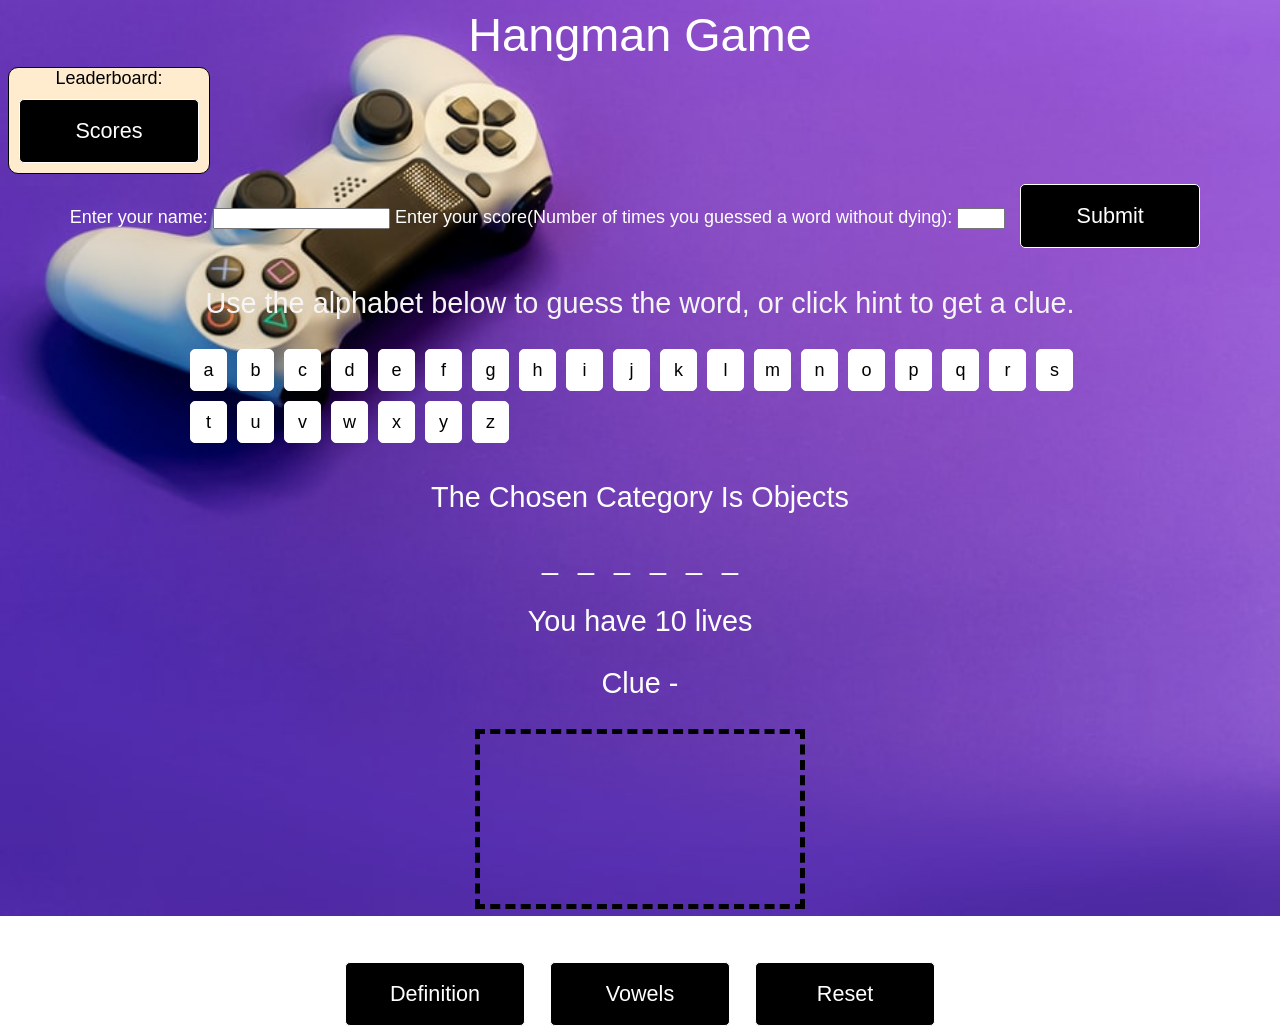
<file: docs/index.html>
<html>

<head>
    <link rel="stylesheet" href="./styling/styles.css">
    <script src="index.js" type="text/javascript"></script>
    <script src="./logic/hangman.js" text="/javascript"></script>
</head>

<body>
    <div class="heading-container">
        <h1 style="text-align:center">Hangman Game</h1>
        <div id="scoreitems">
            <div id="playerchart">Leaderboard:
            <button id="getresults">Scores</button>
            </div>
            
        </div>


        <label for="playername">Enter your name:</label>
        <input type="text" id="playername">

        <label for="playerscore">Enter your score(Number of times you guessed a word without dying):</label>
        <input type="number" max="10" min="0" id="playerscore"> <button id="submitdetails">Submit</button>

        <p style="text-align:center; color: whitesmoke;">Use the alphabet below to guess the word, or click hint to get a
            clue. </p>
    </div>
    <div class="wrapper">
        <div id="buttons">
        </div>
        <p id="catagoryName"></p>
        <div id="hold">
        </div>
        <p id="mylives"></p>
        <p id="clue">Clue -</p>
        <canvas id="stickman"></canvas>
        <div class="container">
            <h2 id="hintheader">Hints: Only 1 definition and vowel hint is available for each game!</h2>
            <button id="hint">Definition</button>
            <button id="vowelsHint">Vowels</button>
            <button id="reset">Reset</button>
        </div>
    </div>
</body>

</html>
</file>
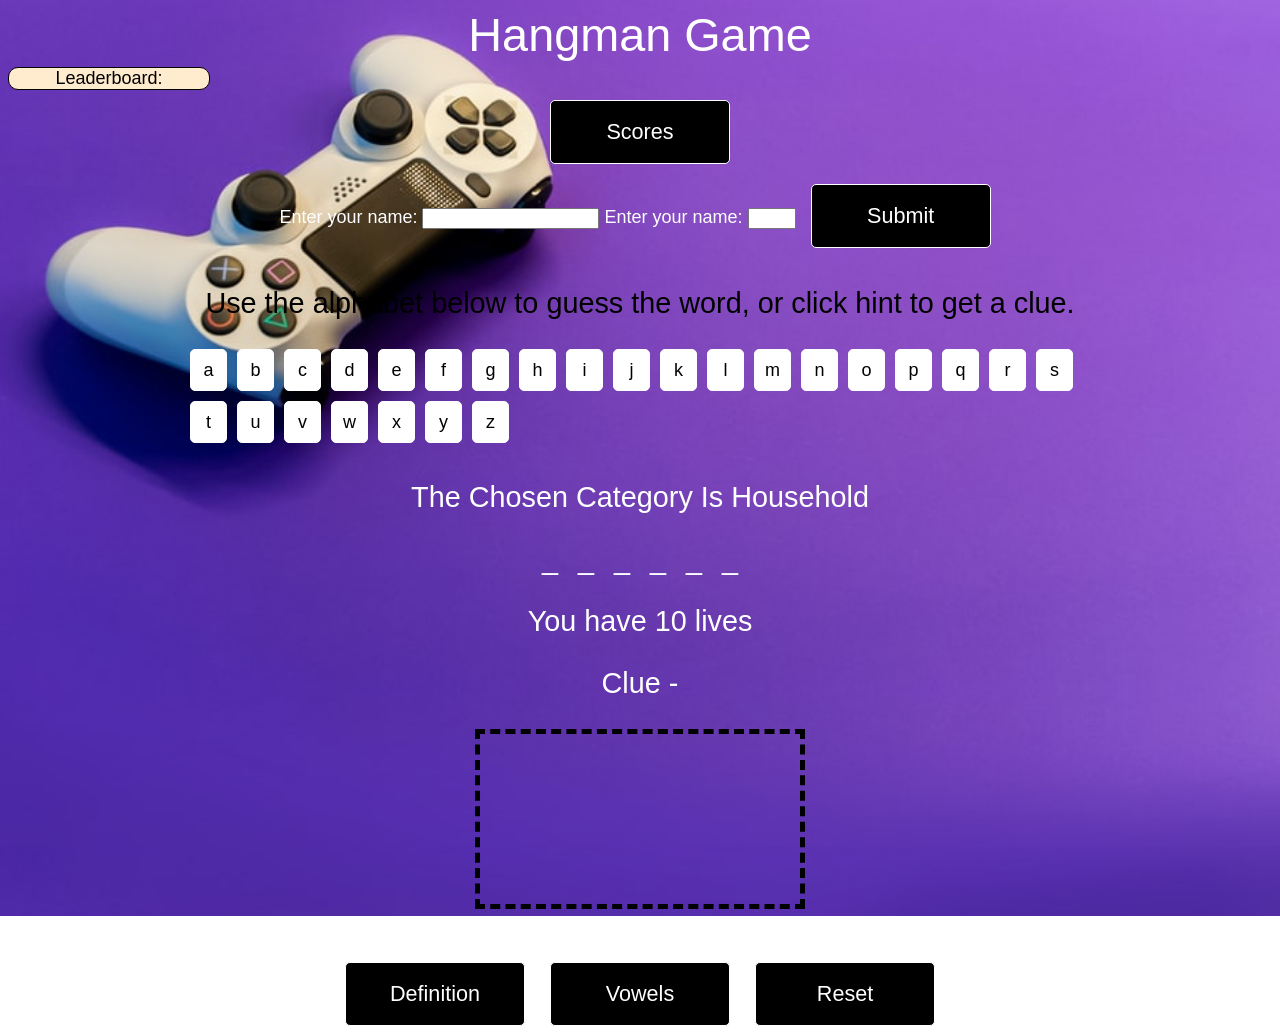
<file: Frontend/index.html>
<html>

<head>
    <link rel="stylesheet" href="./styling/styles.css">
    <script src="index.js" type="text/javascript"></script>
    <script src="./logic/hangman.js" text="/javascript"></script>
</head>

<body>
    <div class="heading-container">
        <h1 style="text-align:center">Hangman Game</h1>
        <div id="scoreitems">
            <div id="playerchart">Leaderboard:
                <br>

            </div>
            <button id="getresults">Scores</button>
        </div>


        <label for="playername">Enter your name:</label>
        <input type="text" id="playername">

        <label for="playerscore">Enter your name:</label>
        <input type="number" max="10" min="0" id="playerscore"> <button id="submitdetails">Submit</button>

        <p style="text-align:center; color: #000;">Use the alphabet below to guess the word, or click hint to get a
            clue. </p>
    </div>
    <div class="wrapper">
        <div id="buttons">
        </div>
        <p id="catagoryName"></p>
        <div id="hold">
        </div>
        <p id="mylives"></p>
        <p id="clue">Clue -</p>
        <canvas id="stickman"></canvas>
        <div class="container">
            <h2 id="hintheader">Hints: Only 1 definition and vowel hint is available for each game!</h2>
            <button id="hint">Definition</button>
            <button id="vowelsHint">Vowels</button>
            <button id="reset">Reset</button>
        </div>
    </div>
</body>

</html>
</file>
<file: docs/styling/styles.css>
/* Variabes */
/* Mixin's */
body {
  background: url('../images/gamebg.jpg');
  background-repeat: no-repeat;
  background-size: cover;
  font-family: "HelveticaNeue-Light", "Helvetica Neue Light", "Helvetica Neue", Helvetica, Arial, "Lucida Grande", sans-serif;
  color: #fff;
  height: 100%;
  text-align: center;
  font-size: 18px;
}
.wrappper {
  width: 100%;
  margin: 0 auto;
}
.wrappper:after {
  content: "";
  display: table;
  clear: both;
}
canvas {
  border: black dashed 5px;
  padding: 10px;
}
h1, h2, h3 {
  font-family: 'Roboto', sans-serif;
  font-weight: 100;
  margin: 5px 0;
}
h1 {
  font-size: 2.6em;
}
h2 {
  font-size: 1.6em;
}
p {
  font-size: 1.6em;
}
#alphabet {
  margin: 15px auto;
  padding: 0;
  max-width: 900px;
}
#alphabet:after {
  content: "";
  display: table;
  clear: both;
}
#alphabet li {
  float: left;
  margin: 0 10px 10px 0;
  list-style: none;
  width: 35px;
  height: 30px;
  padding-top: 10px;
  background: #fff;
  color: black;
  cursor: pointer;
  -moz-border-radius: 5px;
  -webkit-border-radius: 5px;
  border-radius: 5px;
  -khtml-border-radius: 5px;
  border: solid 1px #fff;
}
#alphabet li:hover {
  background: blue;
  border: solid 1px #fff;
  color: #fff;
}
#my-word {
  margin: 0;
  display: block;
  padding: 0;
  display: block;
}
#my-word li {
  position: relative;
  list-style: none;
  margin: 0;
  display: inline-block;
  padding: 0 10px;
  font-size: 1.6em;
}
.active {
  opacity: 0.4;
  filter: alpha(opacity=40);
  transition: all 1s ease-in;
  transition: all 0.3s ease-in-out;
  -webkit-transition: all 0.3s ease-in-out;
  cursor: default;
}
.active:hover {
  transition: all 1s ease-in;
  transition: all 0.3s ease-in-out;
  -webkit-transition: all 0.3s ease-in-out;
  opacity: 0.4;
  filter: alpha(opacity=40);
  transition: all 1s ease-in;
  transition: all 0.3s ease-in-out;
  -webkit-transition: all 0.3s ease-in-out;
}
#mylives {
  font-size: 1.6em;
  text-align: center;
  display: block;
}

#playerchart{
  width: 200px;
  border:1px solid #000;
  border-radius: 10px;
  background-color: blanchedalmond;
  color: #000;
}

#scoreitems{
align-items: center;
}

button {
  -moz-border-radius: 5px;
  -webkit-border-radius: 5px;
  border-radius: 5px;
  background: black;
  color: #fff;
  border: solid 1px #fff;
  text-decoration: none;
  cursor: pointer;
  font-size: 1.2em;
  padding: 18px 10px;
  width: 180px;
  margin: 10px;
  outline: none;
}

#submitname{
  font-size: small;
  background-color: gray;
  color: black;
  width: 80px;
  padding: 1px 2px;
}


button:hover {
  -webkit-transition: all 0.3s ease-in-out;
  -moz-transition: all 0.3s ease-in-out;
  transition: all 0.3s ease-in-out;
  background: #fff;
  border: solid 1px #fff;
  color: #c1d72e;
}
@media (max-width: 767px) {
  #alphabet {
    padding: 0 0 0 15px;
 }
}
@media (max-width: 480px) {
  #alphabet {
    padding: 0 0 0 25px;
 }
}
</file>
<file: Frontend/styling/styles.css>
/* Variabes */
/* Mixin's */
body {
  background: url('../images/gamebg.jpg');
  background-repeat: no-repeat;
  background-size: cover;
  font-family: "HelveticaNeue-Light", "Helvetica Neue Light", "Helvetica Neue", Helvetica, Arial, "Lucida Grande", sans-serif;
  color: #fff;
  height: 100%;
  text-align: center;
  font-size: 18px;
}
.wrappper {
  width: 100%;
  margin: 0 auto;
}
.wrappper:after {
  content: "";
  display: table;
  clear: both;
}
canvas {
  border: black dashed 5px;
  padding: 10px;
}
h1, h2, h3 {
  font-family: 'Roboto', sans-serif;
  font-weight: 100;
  margin: 5px 0;
}
h1 {
  font-size: 2.6em;
}
h2 {
  font-size: 1.6em;
}
p {
  font-size: 1.6em;
}
#alphabet {
  margin: 15px auto;
  padding: 0;
  max-width: 900px;
}
#alphabet:after {
  content: "";
  display: table;
  clear: both;
}
#alphabet li {
  float: left;
  margin: 0 10px 10px 0;
  list-style: none;
  width: 35px;
  height: 30px;
  padding-top: 10px;
  background: #fff;
  color: black;
  cursor: pointer;
  -moz-border-radius: 5px;
  -webkit-border-radius: 5px;
  border-radius: 5px;
  -khtml-border-radius: 5px;
  border: solid 1px #fff;
}
#alphabet li:hover {
  background: #c1d72e;
  border: solid 1px #fff;
  color: #fff;
}
#my-word {
  margin: 0;
  display: block;
  padding: 0;
  display: block;
}
#my-word li {
  position: relative;
  list-style: none;
  margin: 0;
  display: inline-block;
  padding: 0 10px;
  font-size: 1.6em;
}
.active {
  opacity: 0.4;
  filter: alpha(opacity=40);
  transition: all 1s ease-in;
  transition: all 0.3s ease-in-out;
  -webkit-transition: all 0.3s ease-in-out;
  cursor: default;
}
.active:hover {
  transition: all 1s ease-in;
  transition: all 0.3s ease-in-out;
  -webkit-transition: all 0.3s ease-in-out;
  opacity: 0.4;
  filter: alpha(opacity=40);
  transition: all 1s ease-in;
  transition: all 0.3s ease-in-out;
  -webkit-transition: all 0.3s ease-in-out;
}
#mylives {
  font-size: 1.6em;
  text-align: center;
  display: block;
}

#playerchart{
  width: 200px;
  border:1px solid #000;
  border-radius: 10px;
  background-color: blanchedalmond;
  color: #000;
}

#scoreitems{
align-items: center;
}

button {
  -moz-border-radius: 5px;
  -webkit-border-radius: 5px;
  border-radius: 5px;
  background: black;
  color: #fff;
  border: solid 1px #fff;
  text-decoration: none;
  cursor: pointer;
  font-size: 1.2em;
  padding: 18px 10px;
  width: 180px;
  margin: 10px;
  outline: none;
}

#submitname{
  font-size: small;
  background-color: gray;
  color: black;
  width: 80px;
  padding: 1px 2px;
}


button:hover {
  -webkit-transition: all 0.3s ease-in-out;
  -moz-transition: all 0.3s ease-in-out;
  transition: all 0.3s ease-in-out;
  background: #fff;
  border: solid 1px #fff;
  color: #c1d72e;
}
@media (max-width: 767px) {
  #alphabet {
    padding: 0 0 0 15px;
 }
}
@media (max-width: 480px) {
  #alphabet {
    padding: 0 0 0 25px;
 }
}
</file>
